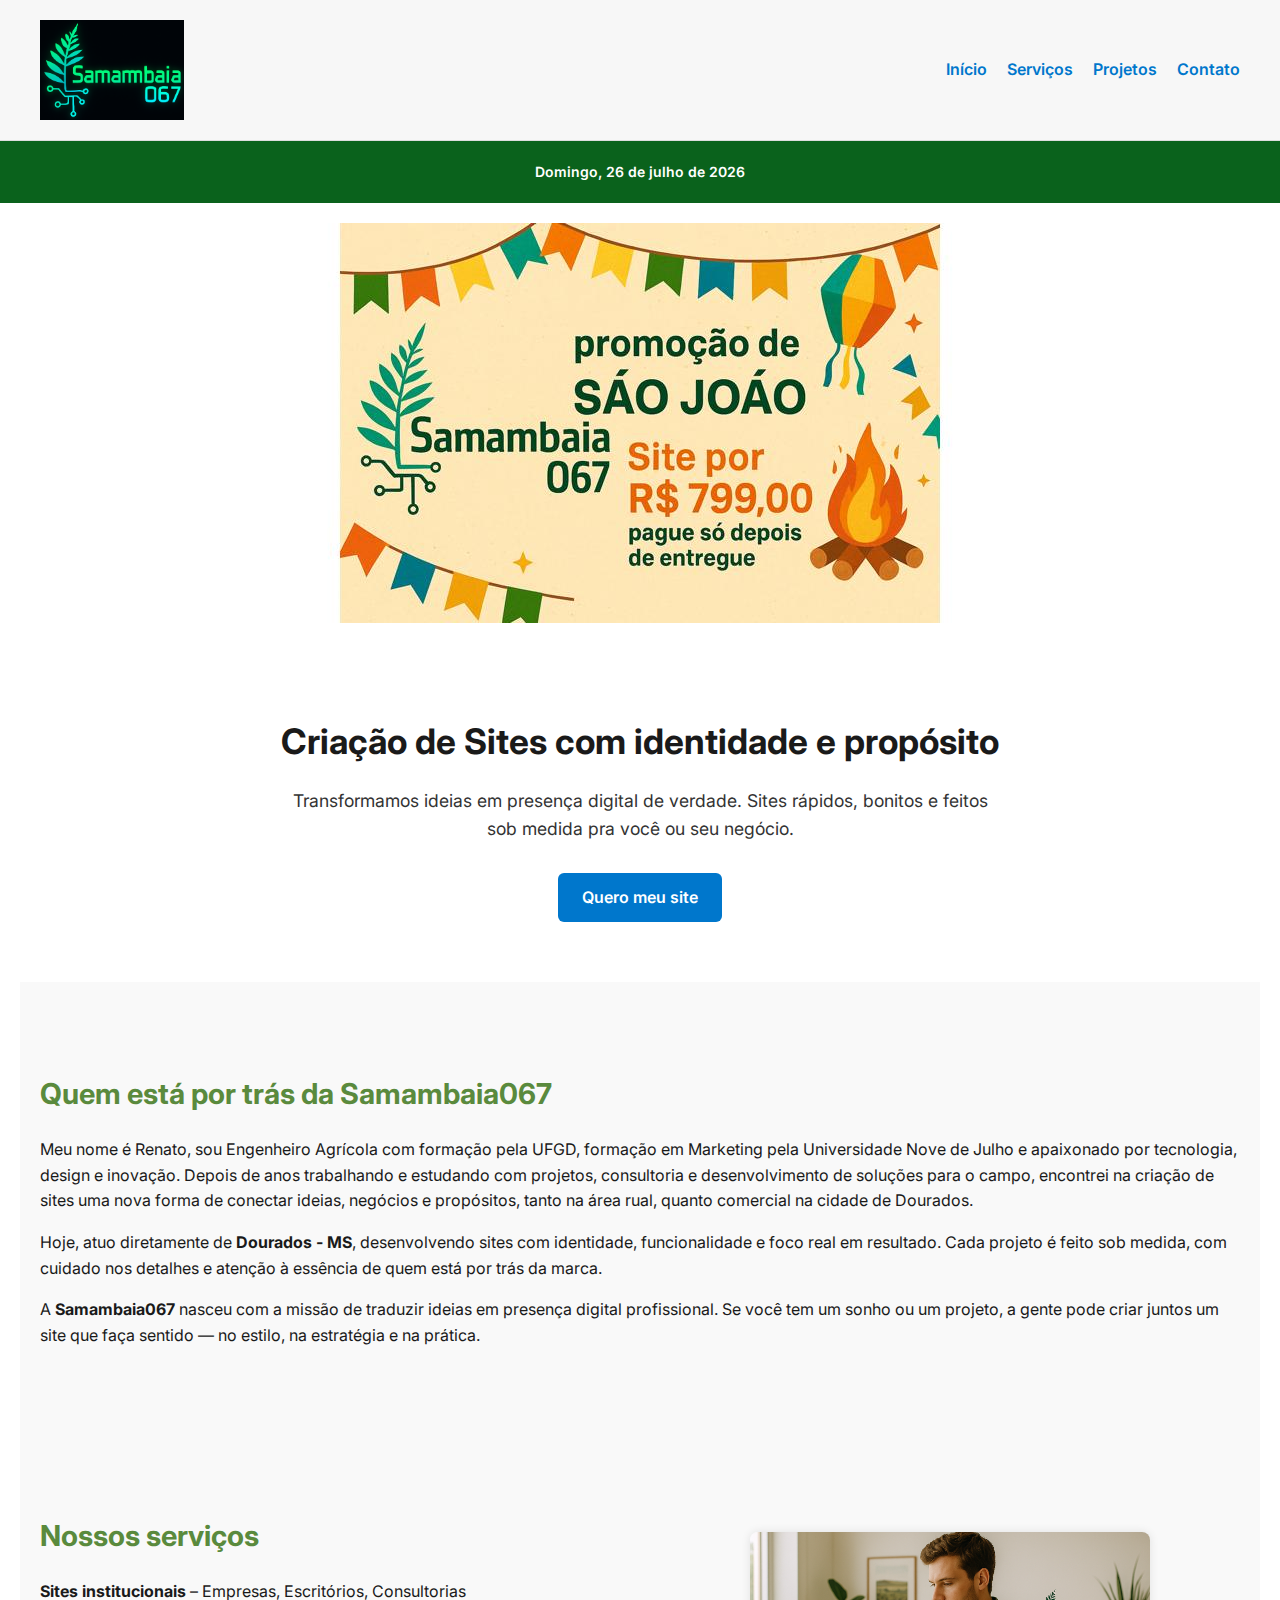
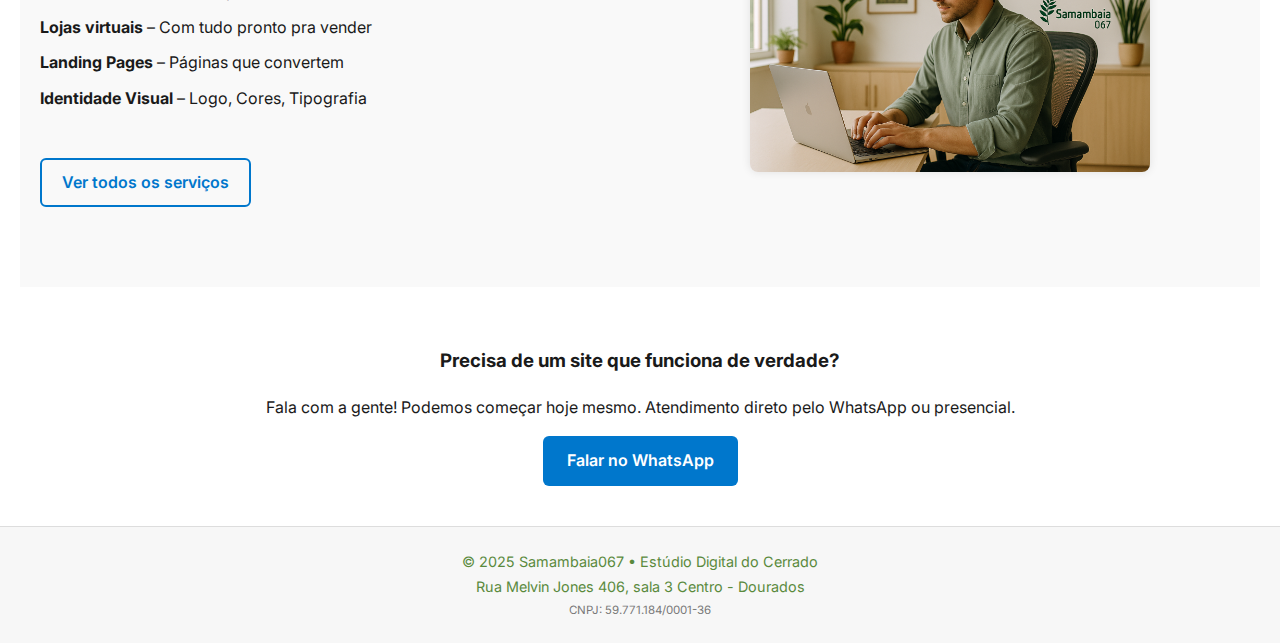
<file: index.html>
<!DOCTYPE html>
<html lang="pt-BR">
  <!-- Google tag (gtag.js) -->
<script async src="https://www.googletagmanager.com/gtag/js?id=G-V2V43ZNTT6"></script>
<script>
  window.dataLayer = window.dataLayer || [];
  function gtag(){dataLayer.push(arguments);}
  gtag('js', new Date());

  gtag('config', 'G-V2V43ZNTT6');
</script>
<meta name="description" content="Criação de sites profissionais, rápidos e responsivos. A Samambaia067 desenvolve seu site com qualidade e entrega no prazo.">
<meta name="keywords" content="criação de sites, desenvolvimento web, sites profissionais, Samambaia067, site responsivo">
<meta name="author" content="Samambaia067">

<!-- SEO para mobile -->
<meta name="viewport" content="width=device-width, initial-scale=1.0">
<meta property="og:title" content="Samambaia067 - Criação de Sites Profissionais">
<meta property="og:description" content="Desenvolvimento de sites profissionais, rápidos e modernos.">
<meta property="og:image" content="https://www.samambaia067.com.br/images/logo.png">
<meta property="og:url" content="https://www.samambaia067.com.br/">
<meta property="og:type" content="website">
<!-- Favicon padrão -->
<link rel="icon" href="images/favicon.ico" type="image/x-icon">

<!-- Favicons modernos para navegadores e dispositivos -->
<link rel="icon" type="image/png" sizes="32x32" href="images/favicon-32x32.png">
<link rel="icon" type="image/png" sizes="192x192" href="images/favicon-192x192.png">
<link rel="icon" type="image/png" sizes="512x512" href="images/favicon-512x512.png">

<!-- Para dispositivos Apple (iPhone, iPad) -->
<link rel="apple-touch-icon" href="images/favicon-192x192.png">
<head>
  <meta charset="UTF-8" />
  <meta name="viewport" content="width=device-width, initial-scale=1.0"/>

  <title>Criação de Sites em Dourados-MS | Samambaia067</title>
  <meta name="description" content="Criação de sites institucionais, lojas virtuais e identidade visual em Dourados-MS. Sem burocracia, com atendimento direto e soluções sob medida para o seu negócio.">

  <meta name="robots" content="index, follow" />
  <meta name="author" content="Samambaia067 - Renato" />
  <meta name="keywords" content="criação de sites, site profissional, Dourados, MS, loja virtual, landing page, identidade visual, desenvolvedor web" />

  <link rel="stylesheet" href="css/style.css"/>
</head>
<body>

 <header class="header">
  <div class="container">
    <img src="images/logo_samambaia067_site.png" alt="Logo Samambaia067" class="logo-img" />
    <nav>
      <a href="index.html">Início</a>
      <a href="servicos.html">Serviços</a>
      <a href="projetos.html">Projetos</a>
      <a href="contato.html">Contato</a>
    </nav>
  </div>
</header>
 
<div class="barra-data">
  <p id="data-atual"></p>
</div>

<div class="carrossel">
  <div class="slides">
    <div class="slide ativo">
      <img src="images/banner1.jpg" alt="Banner 1">
    </div>
    <div class="slide">
      <img src="images/banner2.jpg" alt="Banner 2">
    </div>
  </div>
</div>

  <section class="hero">
    <h2>Criação de Sites com identidade e propósito</h2>
    <p>Transformamos ideias em presença digital de verdade. Sites rápidos, bonitos e feitos sob medida pra você ou seu negócio.</p>
    <a href="contato.html" class="botao">Quero meu site</a>
  </section>
<section class="servicos-preview">
  <h3>Quem está por trás da Samambaia067</h3>
  <p>
    Meu nome é Renato, sou Engenheiro Agrícola com formação pela UFGD, formação em Marketing pela Universidade Nove de Julho e apaixonado por tecnologia, design e inovação. Depois de anos trabalhando e estudando com projetos, consultoria e desenvolvimento de soluções para o campo, encontrei na criação de sites uma nova forma de conectar ideias, negócios e propósitos, tanto na área rual, quanto comercial na cidade de Dourados.
  </p>
  <p>
    Hoje, atuo diretamente de <strong>Dourados - MS</strong>, desenvolvendo sites com identidade, funcionalidade e foco real em resultado. Cada projeto é feito sob medida, com cuidado nos detalhes e atenção à essência de quem está por trás da marca.
  </p>
  <p>
    A <strong>Samambaia067</strong> nasceu com a missão de traduzir ideias em presença digital profissional. Se você tem um sonho ou um projeto, a gente pode criar juntos um site que faça sentido — no estilo, na estratégia e na prática.
  </p>
</section>
  <section class="servicos-preview">
  <div class="container-servico-flex">
    <div class="texto-servico">
      <h3>Nossos serviços</h3>
      <ul>
        <li><strong>Sites institucionais</strong> – Empresas, Escritórios, Consultorias</li>
        <li><strong>Lojas virtuais</strong> – Com tudo pronto pra vender</li>
        <li><strong>Landing Pages</strong> – Páginas que convertem</li>
        <li><strong>Identidade Visual</strong> – Logo, Cores, Tipografia</li>
      </ul>
      <a href="servicos.html" class="botao-claro">Ver todos os serviços</a>
    </div>
    <div class="imagem-servico">
      <img src="images/servicos-lateral.png" alt="Pessoa criando site no escritório" />
    </div>
  </div>
</section>

   <section class="chamada-final">
     <h3>Precisa de um site que funciona de verdade?</h3>
     <p>Fala com a gente! Podemos começar hoje mesmo. Atendimento direto pelo WhatsApp ou presencial.</p>
     <a href="https://wa.me/SEUNUMEROAQUI" class="botao">Falar no WhatsApp</a>
   </section>

  <footer class="footer">
  <p>© 2025 Samambaia067 • Estúdio Digital do Cerrado</p>
   <p>Rua Melvin Jones 406, sala 3 Centro - Dourados </p>
  <p class="cnpj">CNPJ: 59.771.184/0001-36</p>
</footer>

<script>
  const dataElement = document.getElementById("data-atual");
  const hoje = new Date();
  const opcoes = { weekday: 'long', year: 'numeric', month: 'long', day: 'numeric' };
  const dataFormatada = hoje.toLocaleDateString('pt-BR', opcoes);
  dataElement.textContent = dataFormatada.charAt(0).toUpperCase() + dataFormatada.slice(1);
</script>
<script>
  let slideIndex = 0;
  const slides = document.querySelector('.slides');

  function mudarSlide() {
    slideIndex = (slideIndex + 1) % 2; // 2 = número de banners
    slides.style.transform = `translateX(-${slideIndex * 100}%)`;
  }

  setInterval(mudarSlide, 5000); // troca a cada 5 segundos
</script>
</body>
</html>
</file>
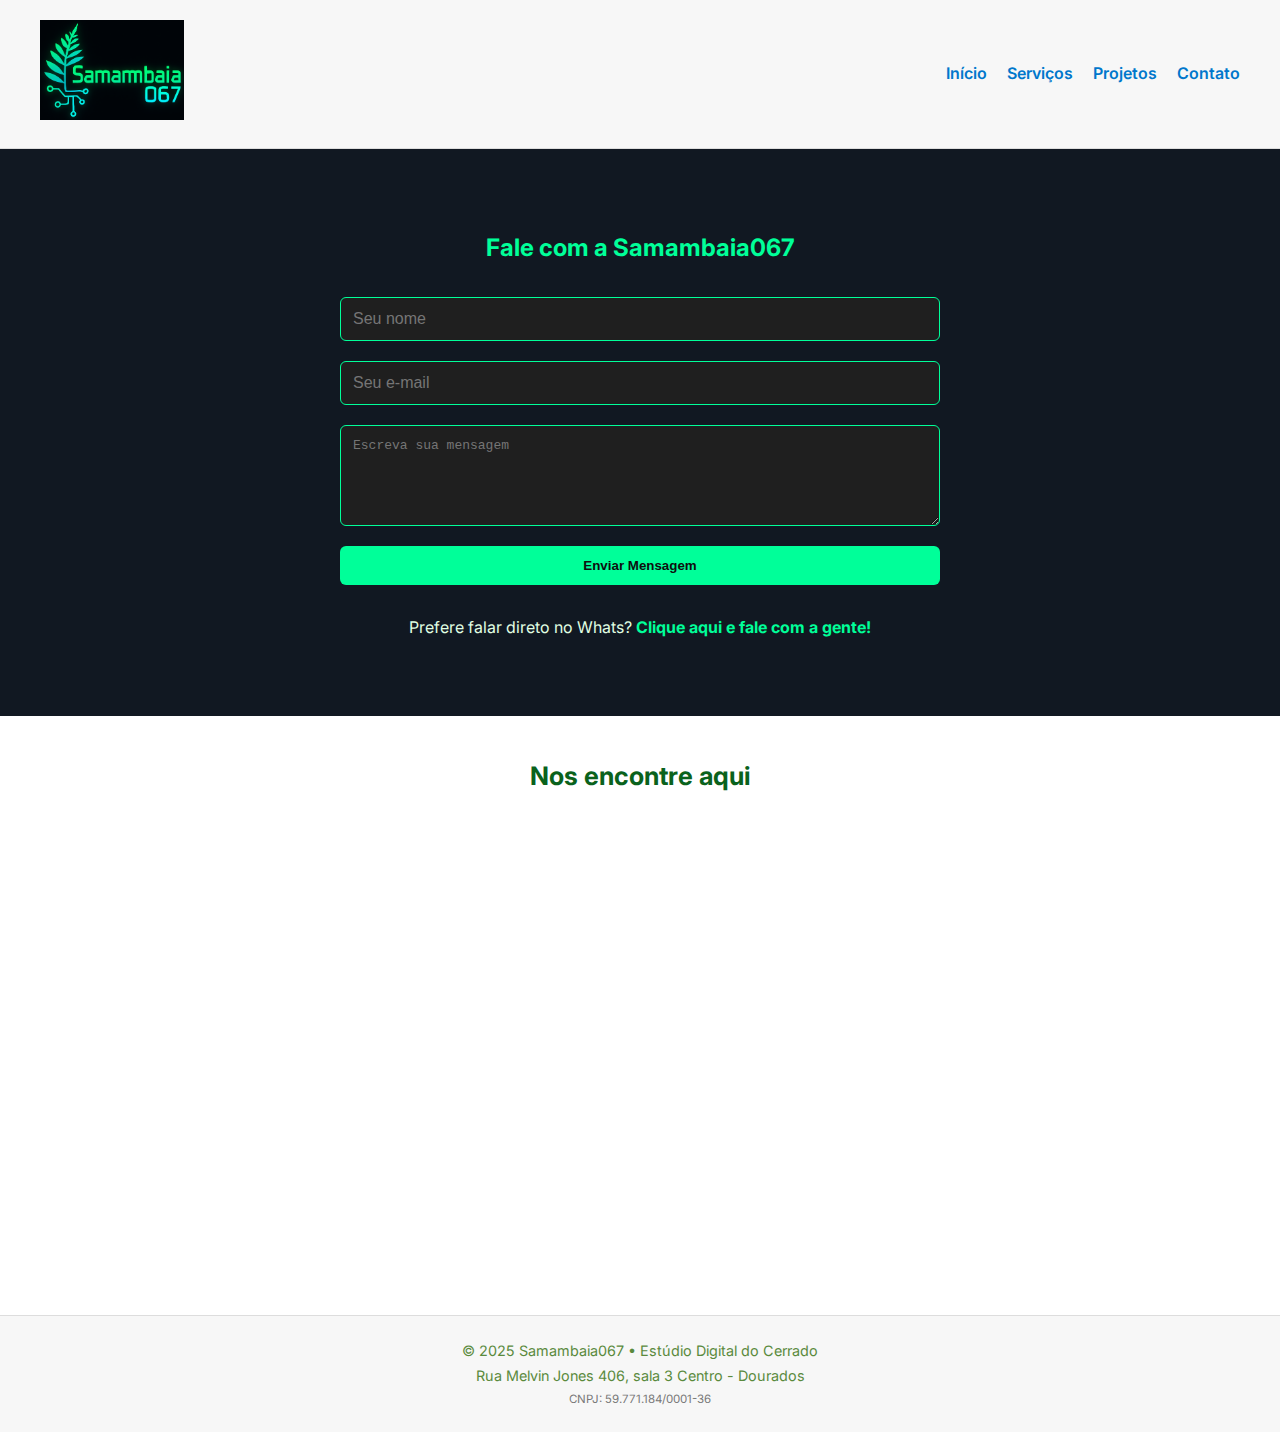
<file: contato.html>
<!DOCTYPE html>
<html lang="pt-BR">
<head>
  <meta charset="UTF-8" />
  <meta name="viewport" content="width=device-width, initial-scale=1.0" />
  <title>Contato - Samambaia067</title>
  <link rel="stylesheet" href="css/style.css" />
  <style>
    .contato {
      padding: 60px 20px;
      background: #111822;
      color: #E0FFE3;
    }
    .contato .container {
      max-width: 600px;
      margin: 0 auto;
    }
    .contato h2 {
      margin-bottom: 30px;
      color: #00FF99;
      text-align: center;
    }
    form {
      display: flex;
      flex-direction: column;
      gap: 20px;
    }
    input, textarea {
      padding: 12px;
      border-radius: 6px;
      border: 1px solid #00FF99;
      background: #1F1F1F;
      color: #fff;
      font-size: 1em;
    }
    button {
      padding: 12px;
      background: #00FF99;
      border: none;
      border-radius: 6px;
      color: #0F0F0F;
      font-weight: bold;
      cursor: pointer;
      transition: background 0.3s;
    }
    button:hover {
      background: #00cc7a;
    }
    .whatsapp-link {
      display: block;
      margin-top: 30px;
      text-align: center;
    }
    .whatsapp-link a {
      color: #00FF99;
      font-weight: bold;
      text-decoration: none;
    }
  </style>
  <!-- Google tag (gtag.js) -->
<script async src="https://www.googletagmanager.com/gtag/js?id=G-V2V43ZNTT6"></script>
<script>
  window.dataLayer = window.dataLayer || [];
  function gtag(){dataLayer.push(arguments);}
  gtag('js', new Date());

  gtag('config', 'G-V2V43ZNTT6');
</script>
<meta name="description" content="Criação de sites profissionais, rápidos e responsivos. A Samambaia067 desenvolve seu site com qualidade e entrega no prazo.">
<meta name="keywords" content="criação de sites, desenvolvimento web, sites profissionais, Samambaia067, site responsivo">
<meta name="author" content="Samambaia067">

<!-- SEO para mobile -->
<meta name="viewport" content="width=device-width, initial-scale=1.0">
<meta property="og:title" content="Samambaia067 - Criação de Sites Profissionais">
<meta property="og:description" content="Desenvolvimento de sites profissionais, rápidos e modernos.">
<meta property="og:image" content="https://www.samambaia067.com.br/images/logo.png">
<meta property="og:url" content="https://www.samambaia067.com.br/">
<meta property="og:type" content="website">
<!-- Favicon padrão -->
<link rel="icon" href="images/favicon.ico" type="image/x-icon">

<!-- Favicons modernos para navegadores e dispositivos -->
<link rel="icon" type="image/png" sizes="32x32" href="images/favicon-32x32.png">
<link rel="icon" type="image/png" sizes="192x192" href="images/favicon-192x192.png">
<link rel="icon" type="image/png" sizes="512x512" href="images/favicon-512x512.png">

<!-- Para dispositivos Apple (iPhone, iPad) -->
<link rel="apple-touch-icon" href="images/favicon-192x192.png">
</head>
<body>

  <header class="header">
    <div class="container">
      <a href="index.html">
        <img src="images/logo_samambaia067_site.png" alt="Logo Samambaia067" class="logo-img" />
      </a>
      <nav>
        <a href="index.html">Início</a>
        <a href="servicos.html">Serviços</a>
        <a href="projetos.html">Projetos</a>
        <a href="contato.html">Contato</a>
      </nav>
    </div>
  </header>

  <section class="contato">
    <div class="container">
      <h2>Fale com a Samambaia067</h2>
      <form action="#" method="POST">
        <input type="text" name="nome" placeholder="Seu nome" required />
        <input type="email" name="email" placeholder="Seu e-mail" required />
        <textarea name="mensagem" rows="5" placeholder="Escreva sua mensagem" required></textarea>
        <button type="submit">Enviar Mensagem</button>
      </form>

      <div class="whatsapp-link">
        <p>Prefere falar direto no Whats? <a href="https://wa.me/5567996150440" target="_blank">Clique aqui e fale com a gente!</a></p>
      </div>
    </div>
  </section>
  <section class="mapa">
  <h3>Nos encontre aqui</h3>
  <iframe 
    src="https://www.google.com/maps/embed?pb=!1m18!1m12!1m3!1d1459.52377627354!2d-54.81560021584158!3d-22.22897990617102!2m3!1f0!2f0!3f0!3m2!1i1024!2i768!4f13.1!3m3!1m2!1s0x9489a84e80cdd025%3A0x6a959cf6548e1381!2sR.%20Melvin%20Jones%2C%20406%20-%20Centro%2C%20Dourados%20-%20MS%2C%2079803-010!5e1!3m2!1spt-BR!2sbr!4v1749573638753!5m2!1spt-BR!2sbr" width="600" height="450" style="border:0;" allowfullscreen="" loading="lazy" referrerpolicy="no-referrer-when-downgrade"></iframe>
   </section>

  <footer class="footer">
  <p>© 2025 Samambaia067 • Estúdio Digital do Cerrado</p>
  <p>Rua Melvin Jones 406, sala 3 Centro - Dourados </p>
  <p class="cnpj">CNPJ: 59.771.184/0001-36</p>
</footer>

</body>
</html>
</file>
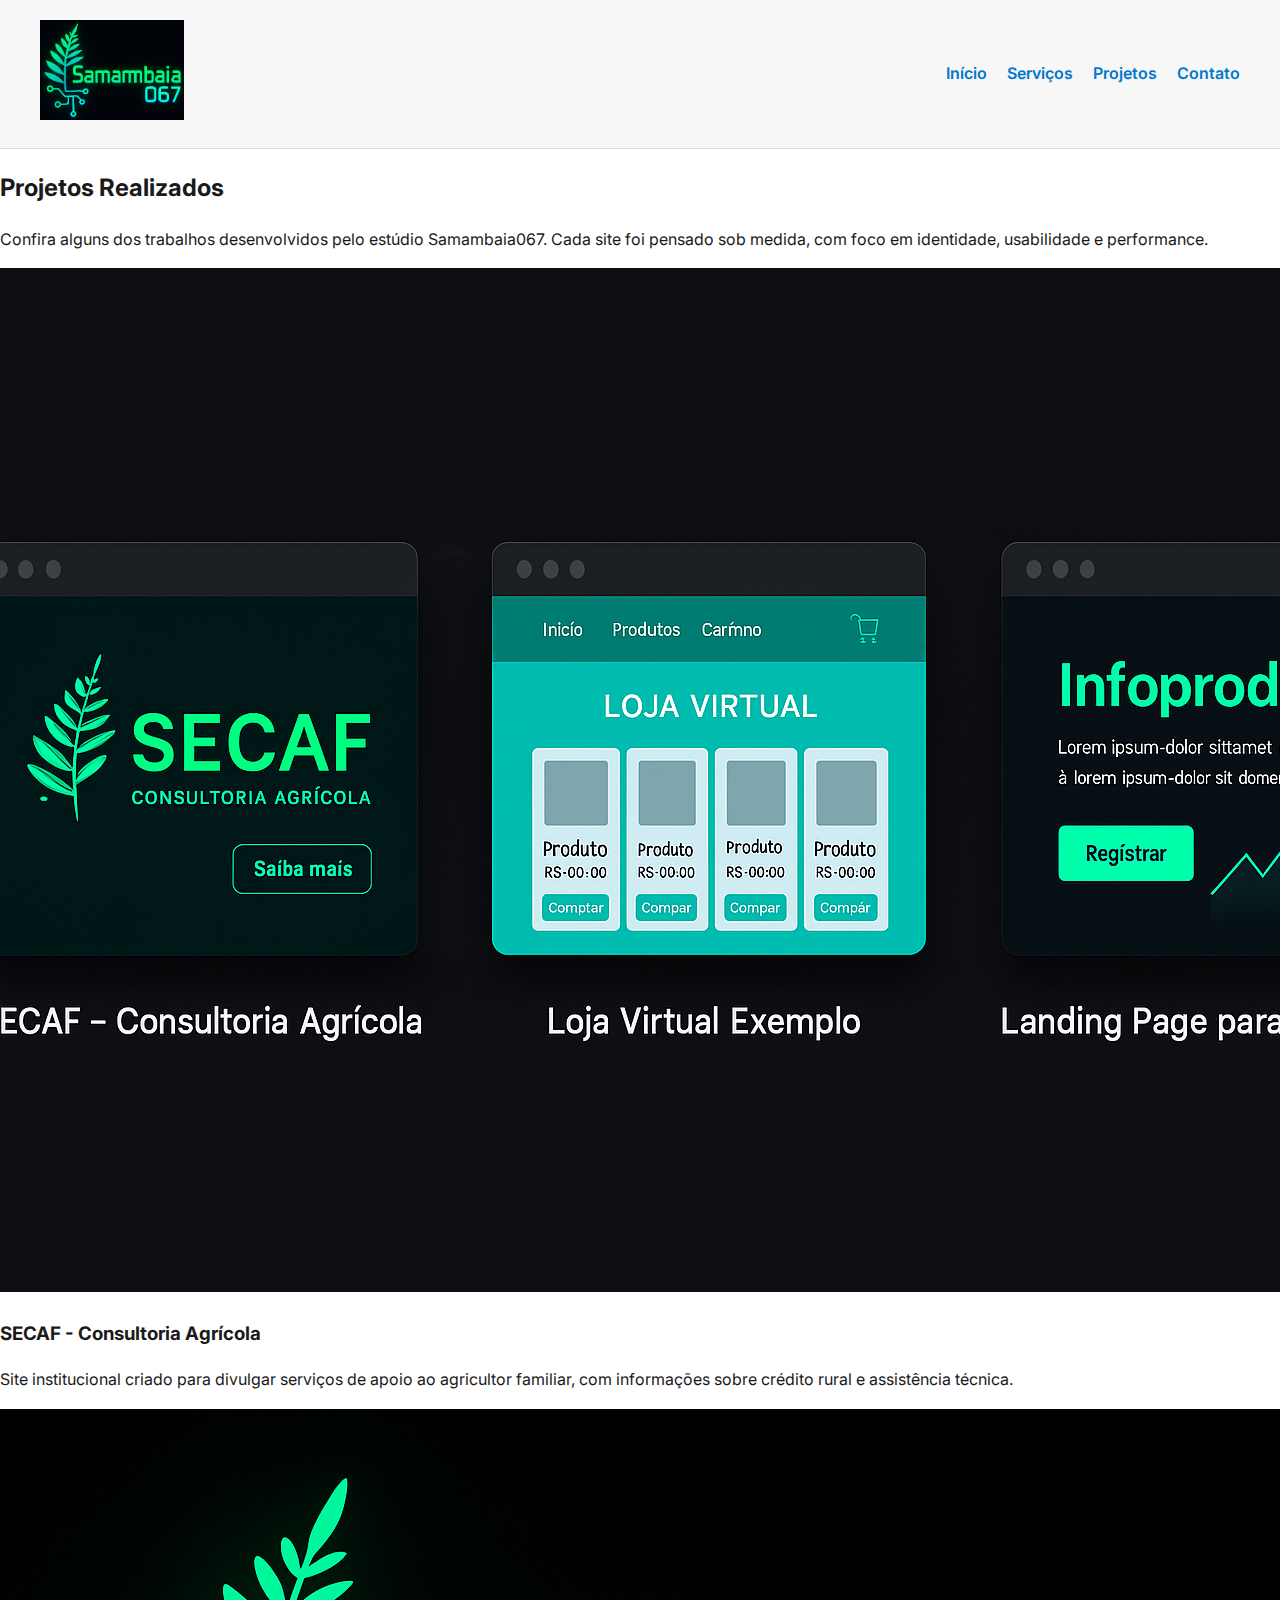
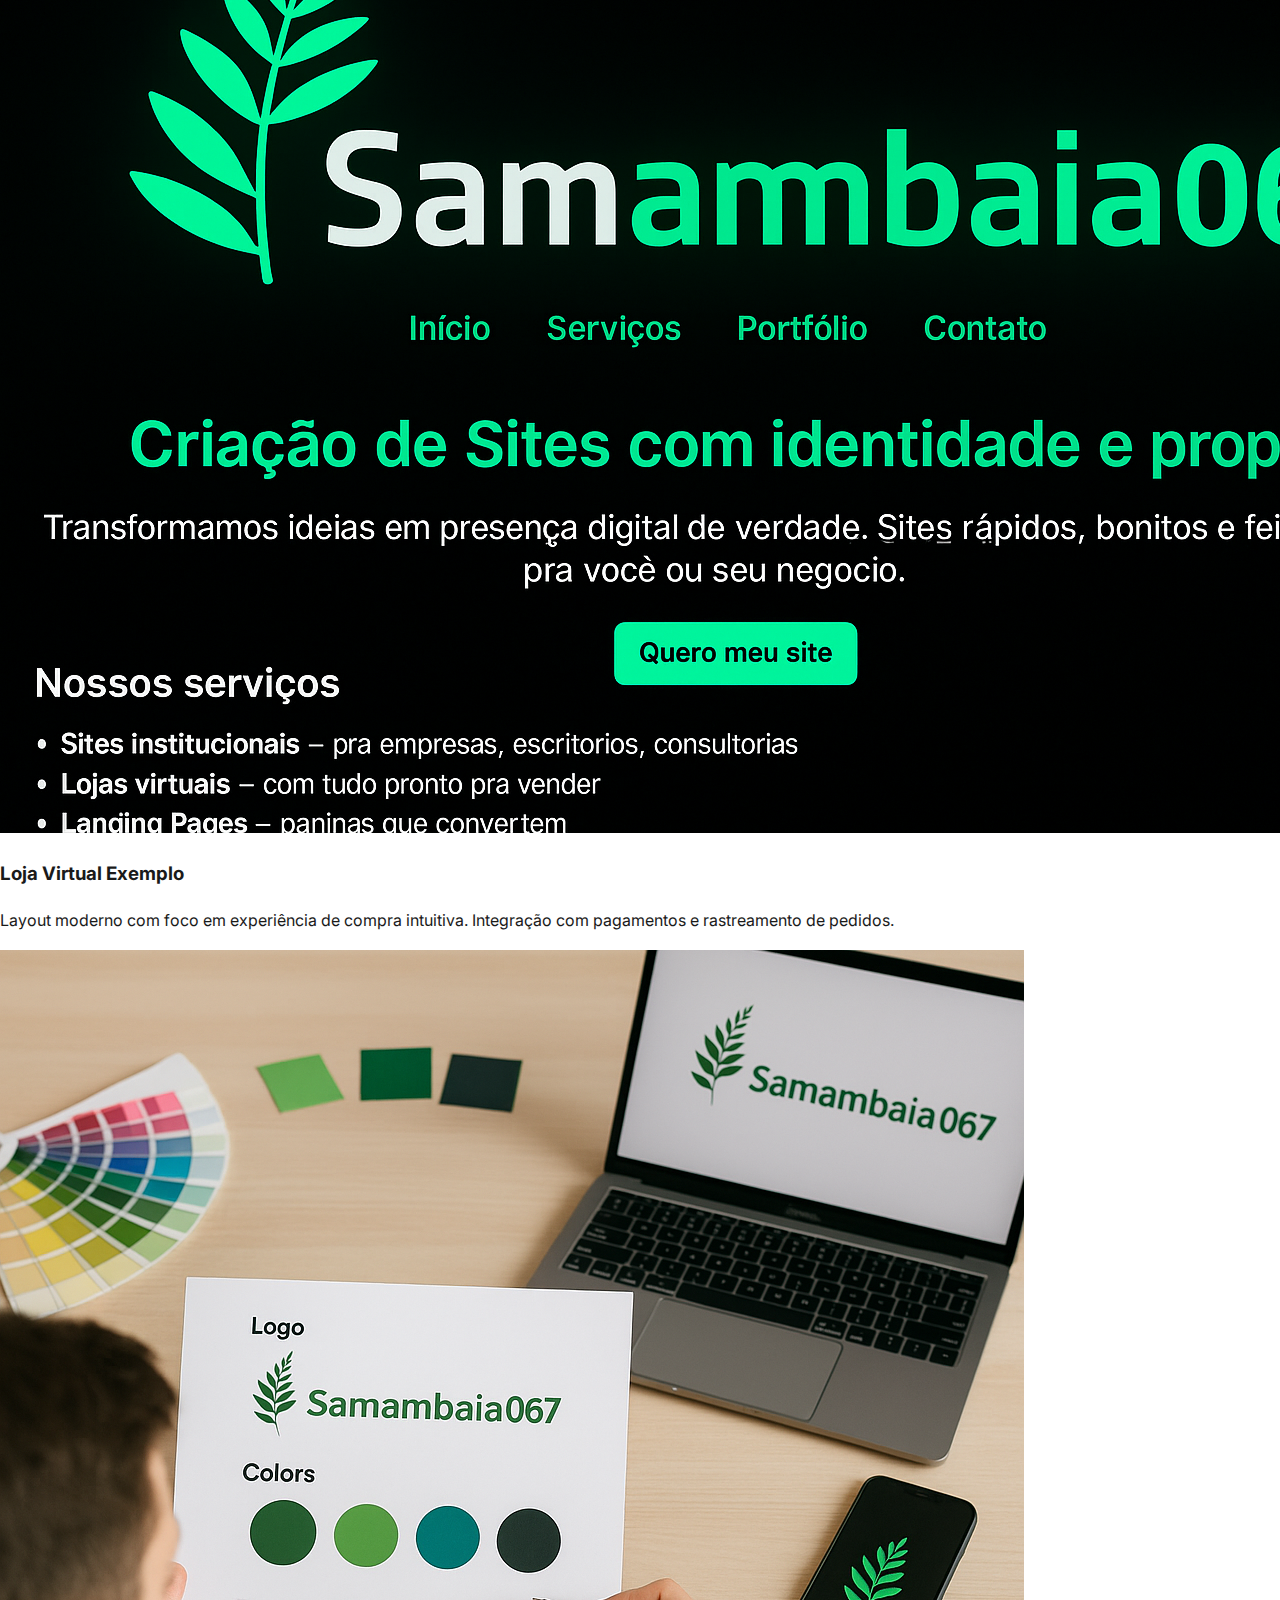
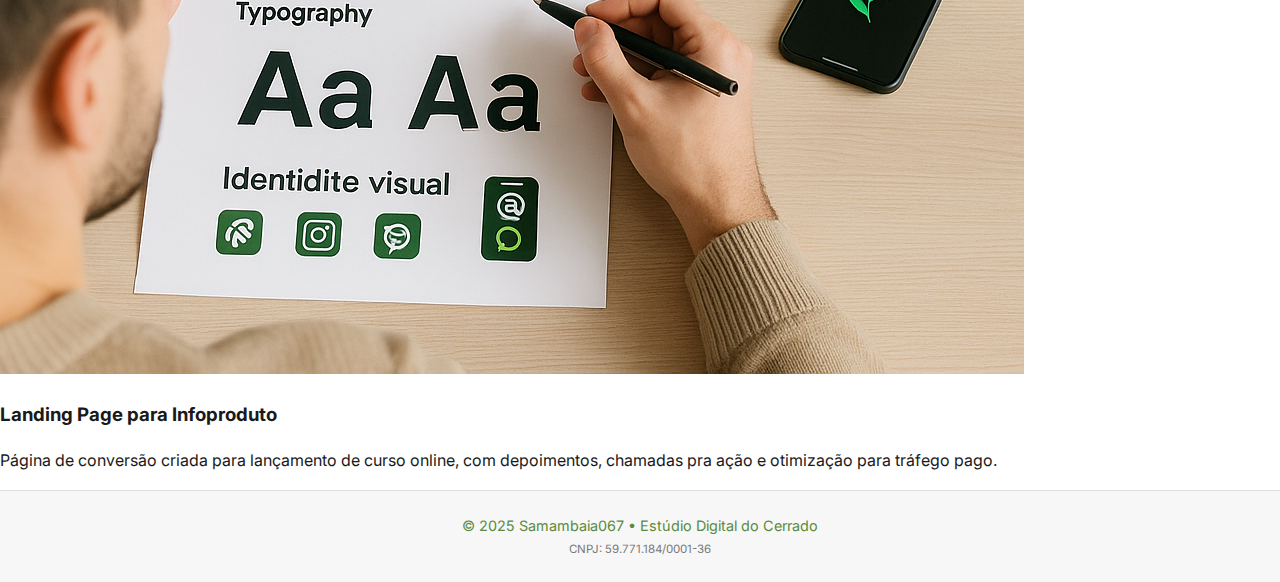
<file: portfolio.html>
<!DOCTYPE html>
<html lang="pt-BR">
<head>
  <meta charset="UTF-8" />
  <meta name="viewport" content="width=device-width, initial-scale=1.0" />
  <title>Portfólio - Samambaia067</title>
  <link rel="stylesheet" href="css/style.css" />
  <!-- Google tag (gtag.js) -->
<script async src="https://www.googletagmanager.com/gtag/js?id=G-V2V43ZNTT6"></script>
<script>
  window.dataLayer = window.dataLayer || [];
  function gtag(){dataLayer.push(arguments);}
  gtag('js', new Date());

  gtag('config', 'G-V2V43ZNTT6');
</script>
<meta name="description" content="Criação de sites profissionais, rápidos e responsivos. A Samambaia067 desenvolve seu site com qualidade e entrega no prazo.">
<meta name="keywords" content="criação de sites, desenvolvimento web, sites profissionais, Samambaia067, site responsivo">
<meta name="author" content="Samambaia067">

<!-- SEO para mobile -->
<meta name="viewport" content="width=device-width, initial-scale=1.0">
<meta property="og:title" content="Samambaia067 - Criação de Sites Profissionais">
<meta property="og:description" content="Desenvolvimento de sites profissionais, rápidos e modernos.">
<meta property="og:image" content="https://www.samambaia067.com.br/images/logo.png">
<meta property="og:url" content="https://www.samambaia067.com.br/">
<meta property="og:type" content="website">
<!-- Favicon padrão -->
<link rel="icon" href="images/favicon.ico" type="image/x-icon">

<!-- Favicons modernos para navegadores e dispositivos -->
<link rel="icon" type="image/png" sizes="32x32" href="images/favicon-32x32.png">
<link rel="icon" type="image/png" sizes="192x192" href="images/favicon-192x192.png">
<link rel="icon" type="image/png" sizes="512x512" href="images/favicon-512x512.png">

<!-- Para dispositivos Apple (iPhone, iPad) -->
<link rel="apple-touch-icon" href="images/favicon-192x192.png">
</head>
<body>

  <header class="header">
    <div class="container">
      <a href="index.html">
        <img src="images/logo_samambaia067_site.png" alt="Logo Samambaia067" class="logo-img" />
      </a>
      <nav>
        <a href="index.html">Início</a>
        <a href="servicos.html">Serviços</a>
        <a href="projetos.html">Projetos</a>
        <a href="contato.html">Contato</a>
      </nav>
    </div>
  </header>

  <section class="projetos">
    <div class="container">
      <h2>Projetos Realizados</h2>
      <p>Confira alguns dos trabalhos desenvolvidos pelo estúdio Samambaia067. Cada site foi pensado sob medida, com foco em identidade, usabilidade e performance.</p>

      <div class="grid-prpjetos">
        <div class="item">
          <img src="images/projeto1.jpg" alt="Projeto 1">
          <h3>SECAF - Consultoria Agrícola</h3>
          <p>Site institucional criado para divulgar serviços de apoio ao agricultor familiar, com informações sobre crédito rural e assistência técnica.</p>
        </div>

        <div class="item">
          <img src="images/projeto2.jpg" alt="Projeto 2">
          <h3>Loja Virtual Exemplo</h3>
          <p>Layout moderno com foco em experiência de compra intuitiva. Integração com pagamentos e rastreamento de pedidos.</p>
        </div>

        <div class="item">
          <img src="images/projeto3.jpg" alt="Projeto 3">
          <h3>Landing Page para Infoproduto</h3>
          <p>Página de conversão criada para lançamento de curso online, com depoimentos, chamadas pra ação e otimização para tráfego pago.</p>
        </div>
      </div>
    </div>
  </section>

 <footer class="footer">
  <p>© 2025 Samambaia067 • Estúdio Digital do Cerrado</p>
  <p class="cnpj">CNPJ: 59.771.184/0001-36</p>
</footer>

</body>
</html>
</file>
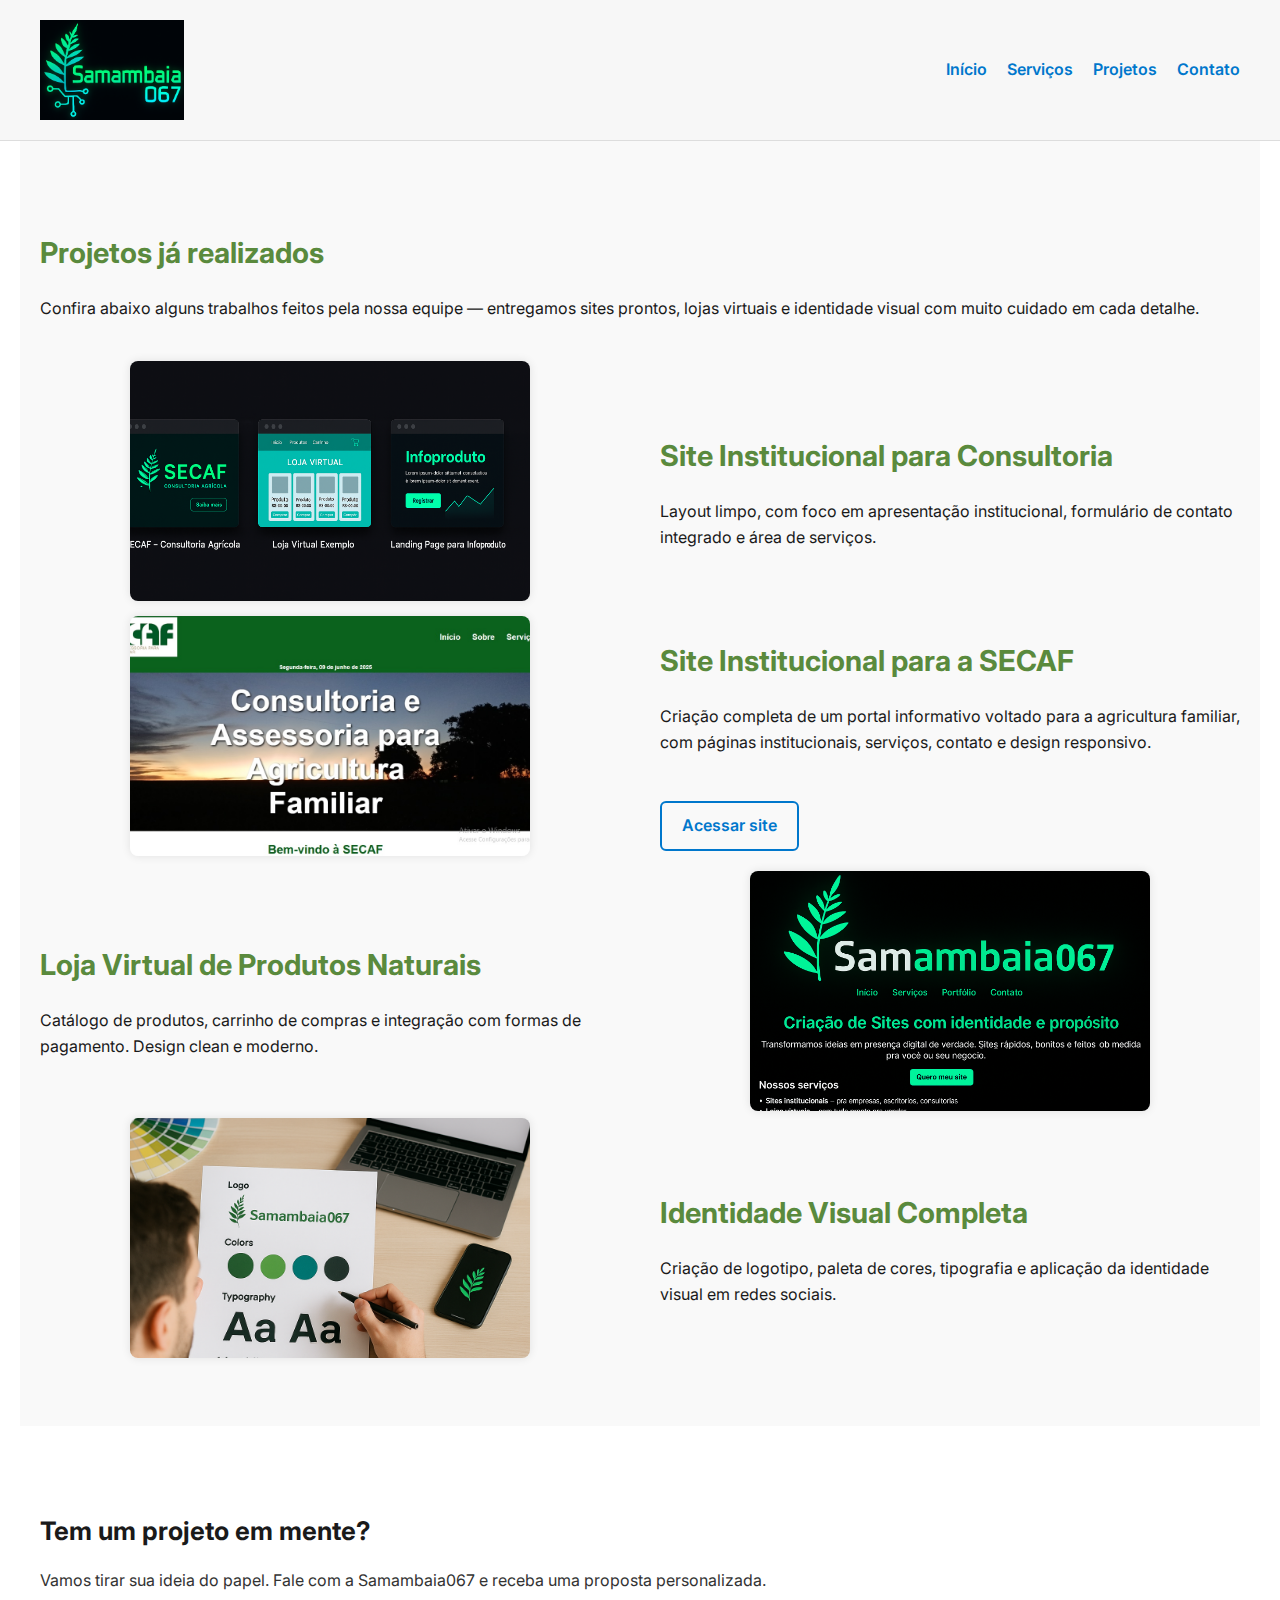
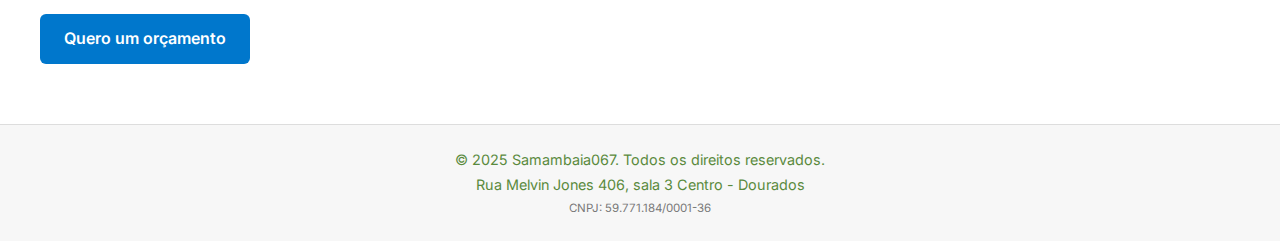
<file: projetos.html>
<!DOCTYPE html>
<html lang="pt-BR">
<head>
  <meta charset="UTF-8" />
  <meta name="viewport" content="width=device-width, initial-scale=1.0"/>
  <title>Projetos - Samambaia067</title>
  <link rel="stylesheet" href="css/style.css" />
  <!-- Google tag (gtag.js) -->
<script async src="https://www.googletagmanager.com/gtag/js?id=G-V2V43ZNTT6"></script>
<script>
  window.dataLayer = window.dataLayer || [];
  function gtag(){dataLayer.push(arguments);}
  gtag('js', new Date());

  gtag('config', 'G-V2V43ZNTT6');
</script>
<meta name="description" content="Criação de sites profissionais, rápidos e responsivos. A Samambaia067 desenvolve seu site com qualidade e entrega no prazo.">
<meta name="keywords" content="criação de sites, desenvolvimento web, sites profissionais, Samambaia067, site responsivo">
<meta name="author" content="Samambaia067">

<!-- SEO para mobile -->
<meta name="viewport" content="width=device-width, initial-scale=1.0">
<meta property="og:title" content="Samambaia067 - Criação de Sites Profissionais">
<meta property="og:description" content="Desenvolvimento de sites profissionais, rápidos e modernos.">
<meta property="og:image" content="https://www.samambaia067.com.br/images/logo.png">
<meta property="og:url" content="https://www.samambaia067.com.br/">
<meta property="og:type" content="website">
<!-- Favicon padrão -->
<link rel="icon" href="images/favicon.ico" type="image/x-icon">

<!-- Favicons modernos para navegadores e dispositivos -->
<link rel="icon" type="image/png" sizes="32x32" href="images/favicon-32x32.png">
<link rel="icon" type="image/png" sizes="192x192" href="images/favicon-192x192.png">
<link rel="icon" type="image/png" sizes="512x512" href="images/favicon-512x512.png">

<!-- Para dispositivos Apple (iPhone, iPad) -->
<link rel="apple-touch-icon" href="images/favicon-192x192.png">
</head>
<body>

  <header class="header">
    <div class="container">
      <img src="images/logo_samambaia067_site.png" alt="Logo Samambaia067" class="logo-img">
      <nav>
        <a href="index.html">Início</a>
        <a href="servicos.html">Serviços</a>
        <a href="projetos.html">Projetos</a>
        <a href="contato.html">Contato</a>
      </nav>
    </div>
  </header>

  <section class="servicos-preview">
    <h3>Projetos já realizados</h3>
    <p style="margin-bottom: 40px;">Confira abaixo alguns trabalhos feitos pela nossa equipe — entregamos sites prontos, lojas virtuais e identidade visual com muito cuidado em cada detalhe.</p>

    <div class="container-servico-flex">
      <div class="imagem-servico">
        <img src="images/projeto1.jpg" alt="Site para empresa de consultoria">
      </div>
      <div class="texto-servico">
        <h3>Site Institucional para Consultoria</h3>
        <p>Layout limpo, com foco em apresentação institucional, formulário de contato integrado e área de serviços.</p>
      </div>
    </div>

    <div class="container-servico-flex">
      <div class="imagem-servico">
        <img src="images/projeto-secaf.jpg" alt="Projeto SECAF - Consultoria e Assessoria">
      </div>
      <div class="texto-servico">
        <h3>Site Institucional para a SECAF</h3>
        <p>Criação completa de um portal informativo voltado para a agricultura familiar, com páginas institucionais, serviços, contato e design responsivo.</p>
        <a href="https://novo-site-eta.vercel.app/" target="_blank" class="botao-claro">Acessar site</a>
      </div>
    </div>


    <div class="container-servico-flex" style="flex-direction: row-reverse;">
      <div class="imagem-servico">
        <img src="images/projeto2.jpg" alt="Loja virtual de produtos naturais">
      </div>
      <div class="texto-servico">
        <h3>Loja Virtual de Produtos Naturais</h3>
        <p>Catálogo de produtos, carrinho de compras e integração com formas de pagamento. Design clean e moderno.</p>
      </div>
    </div>

    <div class="container-servico-flex">
      <div class="imagem-servico">
        <img src="images/projeto3.jpg" alt="Identidade visual para marca pessoal">
      </div>
      <div class="texto-servico">
        <h3>Identidade Visual Completa</h3>
        <p>Criação de logotipo, paleta de cores, tipografia e aplicação da identidade visual em redes sociais.</p>
      </div>
    </div>
  </section>

  <section class="cta">
    <h3>Tem um projeto em mente?</h3>
    <p>Vamos tirar sua ideia do papel. Fale com a Samambaia067 e receba uma proposta personalizada.</p>
    <a href="contato.html" class="botao">Quero um orçamento</a>
  </section>

  <footer class="footer">
    <p>© 2025 Samambaia067. Todos os direitos reservados.</p>
     <p>Rua Melvin Jones 406, sala 3 Centro - Dourados </p>
    <p class="cnpj">CNPJ: 59.771.184/0001-36</p>
  </footer>

</body>
</html>
</file>
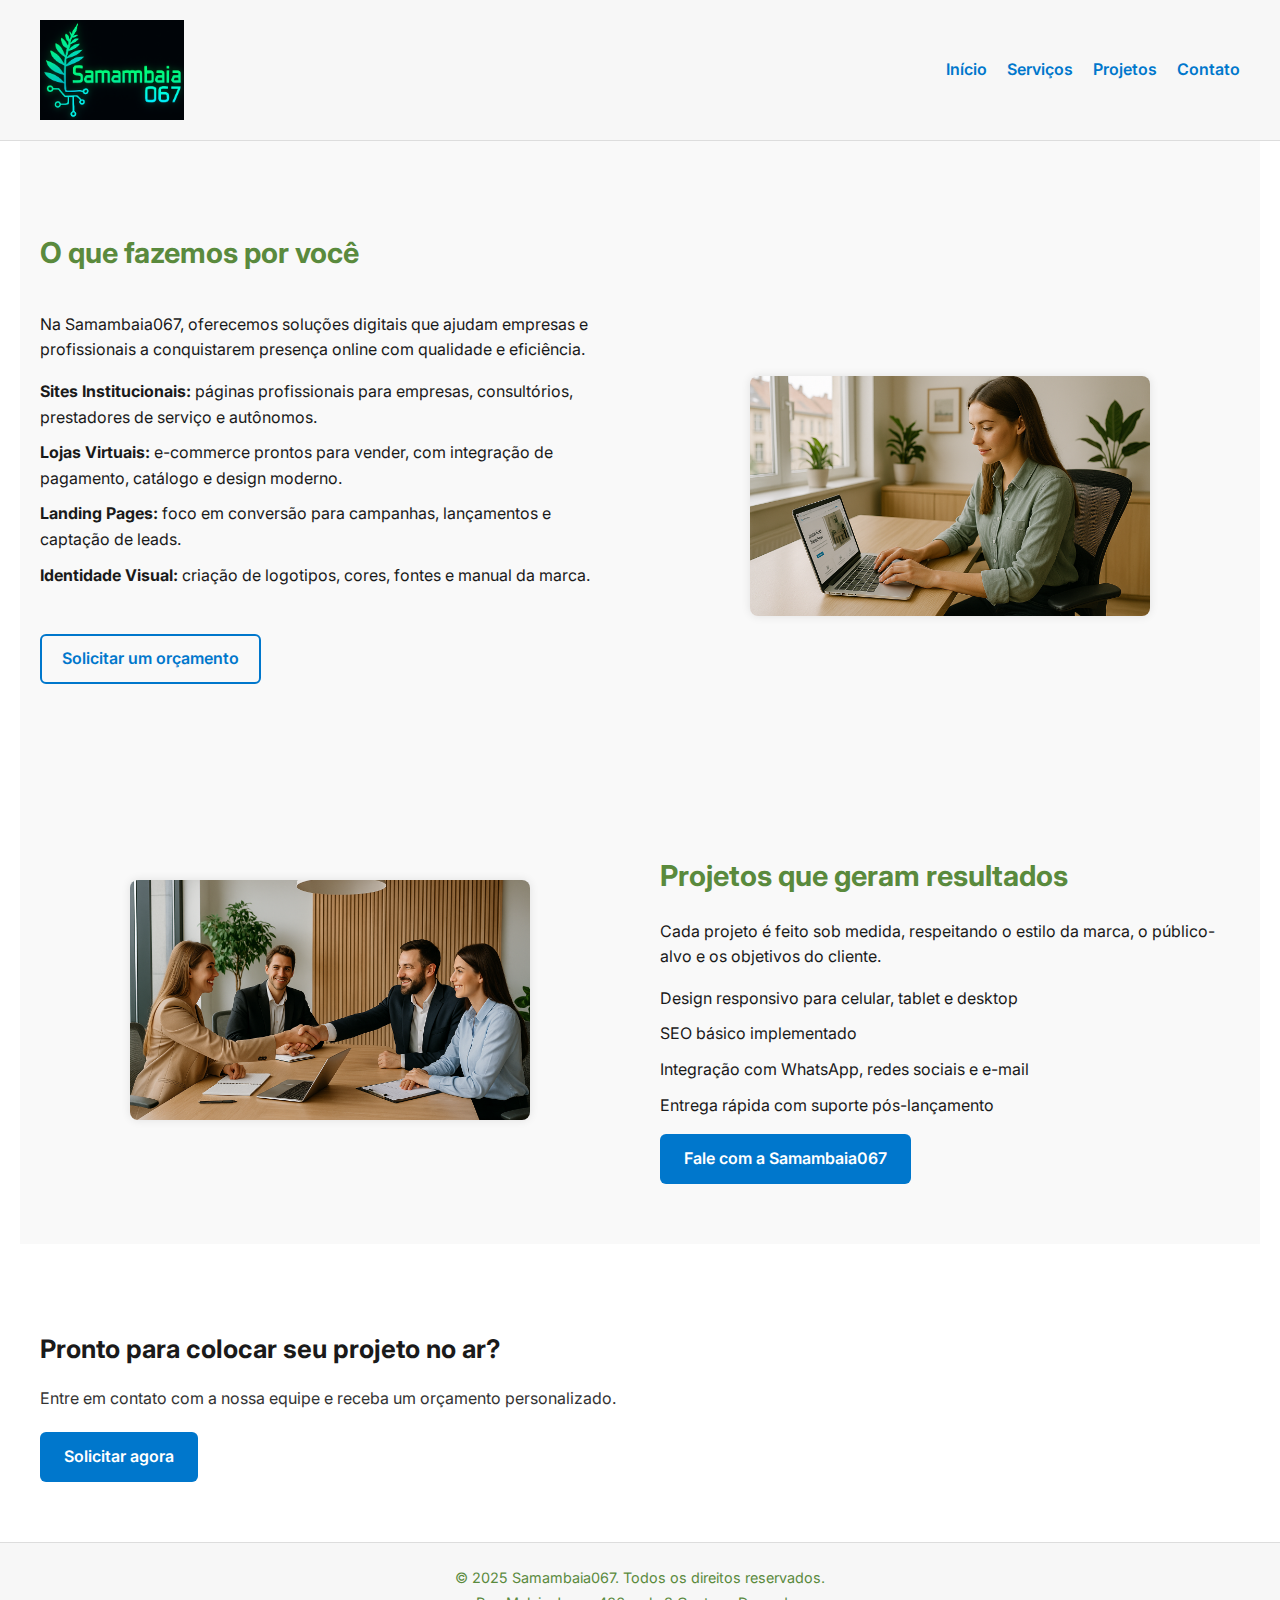
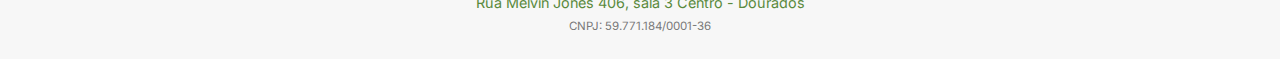
<file: servicos.html>
<!DOCTYPE html>
<html lang="pt-BR">
<head>
  <meta charset="UTF-8" />
  <meta name="viewport" content="width=device-width, initial-scale=1.0"/>
  <title>Serviços - Samambaia067</title>
  <link rel="stylesheet" href="css/style.css" />
  <!-- Google tag (gtag.js) -->
<script async src="https://www.googletagmanager.com/gtag/js?id=G-V2V43ZNTT6"></script>
<script>
  window.dataLayer = window.dataLayer || [];
  function gtag(){dataLayer.push(arguments);}
  gtag('js', new Date());

  gtag('config', 'G-V2V43ZNTT6');
</script>
<meta name="description" content="Criação de sites profissionais, rápidos e responsivos. A Samambaia067 desenvolve seu site com qualidade e entrega no prazo.">
<meta name="keywords" content="criação de sites, desenvolvimento web, sites profissionais, Samambaia067, site responsivo">
<meta name="author" content="Samambaia067">

<!-- SEO para mobile -->
<meta name="viewport" content="width=device-width, initial-scale=1.0">
<meta property="og:title" content="Samambaia067 - Criação de Sites Profissionais">
<meta property="og:description" content="Desenvolvimento de sites profissionais, rápidos e modernos.">
<meta property="og:image" content="https://www.samambaia067.com.br/images/logo.png">
<meta property="og:url" content="https://www.samambaia067.com.br/">
<meta property="og:type" content="website">
<!-- Favicon padrão -->
<link rel="icon" href="images/favicon.ico" type="image/x-icon">

<!-- Favicons modernos para navegadores e dispositivos -->
<link rel="icon" type="image/png" sizes="32x32" href="images/favicon-32x32.png">
<link rel="icon" type="image/png" sizes="192x192" href="images/favicon-192x192.png">
<link rel="icon" type="image/png" sizes="512x512" href="images/favicon-512x512.png">

<!-- Para dispositivos Apple (iPhone, iPad) -->
<link rel="apple-touch-icon" href="images/favicon-192x192.png">
</head>
<body>

  <header class="header">
    <div class="container">
      <img src="images/logo_samambaia067_site.png" alt="Logo Samambaia067" class="logo-img">
      <nav>
        <a href="index.html">Início</a>
        <a href="servicos.html">Serviços</a>
        <a href="projetos.html">Projetos</a>
        <a href="contato.html">Contato</a>
      </nav>
    </div>
  </header>

  <section class="servicos-preview">
    <h3>O que fazemos por você</h3>
    <div class="container-servico-flex">
      <div class="texto-servico">
        <p>Na Samambaia067, oferecemos soluções digitais que ajudam empresas e profissionais a conquistarem presença online com qualidade e eficiência.</p>
        <ul>
          <li><strong>Sites Institucionais:</strong> páginas profissionais para empresas, consultórios, prestadores de serviço e autônomos.</li>
          <li><strong>Lojas Virtuais:</strong> e-commerce prontos para vender, com integração de pagamento, catálogo e design moderno.</li>
          <li><strong>Landing Pages:</strong> foco em conversão para campanhas, lançamentos e captação de leads.</li>
          <li><strong>Identidade Visual:</strong> criação de logotipos, cores, fontes e manual da marca.</li>
        </ul>
        <a href="contato.html" class="botao-claro">Solicitar um orçamento</a>
      </div>
      <div class="imagem-servico">
        <img src="images/servico1.jpg" alt="Equipe criando site institucional">
      </div>
    </div>
  </section>

  <section class="servicos-preview">
    <div class="container-servico-flex">
      <div class="imagem-servico">
        <img src="images/servico2.jpg" alt="Loja virtual em desenvolvimento">
      </div>
      <div class="texto-servico">
        <h3>Projetos que geram resultados</h3>
        <p>Cada projeto é feito sob medida, respeitando o estilo da marca, o público-alvo e os objetivos do cliente.</p>
        <ul>
          <li>Design responsivo para celular, tablet e desktop</li>
          <li>SEO básico implementado</li>
          <li>Integração com WhatsApp, redes sociais e e-mail</li>
          <li>Entrega rápida com suporte pós-lançamento</li>
        </ul>
        <a href="contato.html" class="botao">Fale com a Samambaia067</a>
      </div>
    </div>
  </section>

  <section class="cta">
    <h3>Pronto para colocar seu projeto no ar?</h3>
    <p>Entre em contato com a nossa equipe e receba um orçamento personalizado.</p>
    <a href="contato.html" class="botao">Solicitar agora</a>
  </section>

  <footer class="footer">
    <p>© 2025 Samambaia067. Todos os direitos reservados.</p>
     <p>Rua Melvin Jones 406, sala 3 Centro - Dourados </p>
    <p class="cnpj">CNPJ: 59.771.184/0001-36</p>
  </footer>

</body>
</html>
</file>
<file: css/style.css>
/* ====== Estilo base do Samambaia067 - Versão Clara e Organizada ====== */

@import url('https://fonts.googleapis.com/css2?family=Inter:wght@400;600;700&display=swap');

body {
  background: #FFFFFF;
  font-family: 'Inter', sans-serif;
  color: #1A1A1A;
  margin: 0;
  padding: 0;
  line-height: 1.6;
}

/* HEADER */
.header {
  background-color: #F7F7F7;
  color: #5A8A3D;
  padding: 20px 0;
  border-bottom: 1px solid #DDDDDD;
}

.header .container {
  max-width: 1200px;
  margin: 0 auto;
  padding: 0 20px;
  display: flex;
  justify-content: space-between;
  align-items: center;
}

.logo-img {
  height: 100px;
}

.header nav {
  display: flex;
  gap: 20px;
  align-items: center;
  flex-wrap: wrap;
}

.header nav a {
  color: #0077CC;
  text-decoration: none;
  font-weight: 600;
}

.header nav a:hover {
  text-decoration: underline;
}

/* HERO SECTION */
.hero {
  max-width: 1200px;
  margin: 0 auto;
  padding: 60px 20px;
  text-align: center;
}

.hero h2 {
  font-size: 2.2em;
  margin-bottom: 10px;
  font-weight: 700;
}

.hero p {
  font-size: 1.1em;
  margin-bottom: 30px;
  color: #333;
  max-width: 700px;
  margin-left: auto;
  margin-right: auto;
}

.botao {
  display: inline-block;
  background: #0077CC;
  color: #FFFFFF;
  padding: 12px 24px;
  border-radius: 6px;
  text-decoration: none;
  font-weight: 600;
  transition: background 0.3s;
}

.botao:hover {
  background: #005EA8;
}

/* SERVIÇOS PREVIEW */
.servicos-preview {
  background: #F9F9F9;
  padding: 60px 20px;
  max-width: 1200px;
  margin: 0 auto;
}

.container-servico-flex {
  display: flex;
  align-items: center;
  justify-content: space-between;
  gap: 40px;
  flex-wrap: wrap;
}

.texto-servico {
  flex: 1;
  min-width: 280px;
}

.imagem-servico {
  flex: 1;
  min-width: 280px;
}

.imagem-servico img {
  max-width: 100%;
  height: auto;
  max-height: 320px;
  object-fit: cover;
  border-radius: 8px;
  box-shadow: 0 0 10px rgba(0,0,0,0.1);
}

.servicos-preview h3 {
  font-size: 1.8em;
  margin-bottom: 20px;
  color: #5A8A3D;
}

.servicos-preview ul {
  list-style: none;
  padding-left: 0;
}

.servicos-preview li {
  margin-bottom: 10px;
  font-size: 1em;
}

.botao-claro {
  display: inline-block;
  margin-top: 30px;
  background: transparent;
  border: 2px solid #0077CC;
  color: #0077CC;
  padding: 10px 20px;
  border-radius: 6px;
  text-decoration: none;
  font-weight: 600;
}

.botao-claro:hover {
  background: #0077CC;
  color: #fff;
}

/* CTA */
.cta {
  background: #FFFFFF;
  padding: 60px 20px;
  max-width: 1200px;
  margin: 0 auto;
  text-align: left;
}

.cta h3 {
  font-size: 1.6em;
  margin-bottom: 10px;
  color: #1A1A1A;
}

.cta p {
  margin-bottom: 20px;
  color: #333;
}

.footer {
  background-color: #F7F7F7;
  color: #5A8A3D;
  text-align: center;
  font-size: 0.9em;
  border-top: 1px solid #DDDDDD;
  padding: 20px;
  line-height: 1.4;
}

.footer p {
  margin: 5px 0;
}

.footer .cnpj {
  font-size: 0.8em;
  color: #777;
  margin-top: 5px;
}

/* RESPONSIVIDADE BÁSICA */
@media (max-width: 768px) {
  .header .container {
    flex-direction: column;
    align-items: flex-start;
  }

  .header nav {
    margin-top: 15px;
  }

  .logo-img {
    height: 50px;
  }

  .hero, .servicos-preview, .cta {
    text-align: center;
    padding: 40px 20px;
  }

  .container-servico-flex {
    flex-direction: column;
  }

  .imagem-servico img {
    max-height: none;
  }
.banner-saojoao {
  width: 100%;
  max-width: 1200px;
  margin: 0 auto;
  padding: 0 20px;
  text-align: center;
}
}
.banner-saojoao img {
  width: 100%;
  height: auto;
  object-fit: contain;
  display: block;
  margin: 0 auto;
  border-radius: 12px;
  max-height: 360px;
}
.botao-claro {
  display: inline-block;
  margin-top: 30px;
  margin-bottom: 20px; /* <- adiciona esse aqui */
  background: transparent;
  border: 2px solid #0077CC;
  color: #0077CC;
  padding: 10px 20px;
  border-radius: 6px;
  text-decoration: none;
  font-weight: 600;
}

.botao-claro:hover {
  background: #0077CC;
  color: #fff;
}
.imagem-servico img {
  width: 100%;
  max-width: 400px;
  height: 240px;
  object-fit: cover;
  border-radius: 8px;
  box-shadow: 0 0 10px rgba(0,0,0,0.1);
}
.imagem-servico {
  text-align: center;
}
.chamada-final {
  text-align: center;
  padding: 40px 20px;
  max-width: 800px;
  margin: 0 auto;
}
.barra-data {
  background-color: #000000;
  color: white;
  padding: 6px 0;
  text-align: center;
  font-size: 14px;
  font-weight: 600;
}
.carrossel {
  width: 100%;
  max-width: 1200px;
  margin: 0 auto;
  overflow: hidden;
  border-radius: 12px;
  position: relative;
}

.slides {
  display: flex;
  transition: transform 0.8s ease-in-out;
  width: 100%;
}

.slide {
  width: 100%;
  flex-shrink: 0;
}

.slide img {
  width: 100%;
  height: auto;
  display: block;
  object-fit: contain; /* Mostra imagem inteira */
}
.barra-data {
  background-color: #0A621C;
  color: white;
  padding: 6px 0;
  text-align: center;
  font-size: 14px;
  font-weight: 600;
  margin-bottom: 20px; /* ADICIONE ESTA LINHA */
}
.mapa {
  max-width: 1200px;
  margin: 40px auto;
  padding: 0 20px;
  text-align: center;
}

.mapa h3 {
  font-size: 1.6em;
  color: #0A621C;
  margin-bottom: 20px;
}
</file>
